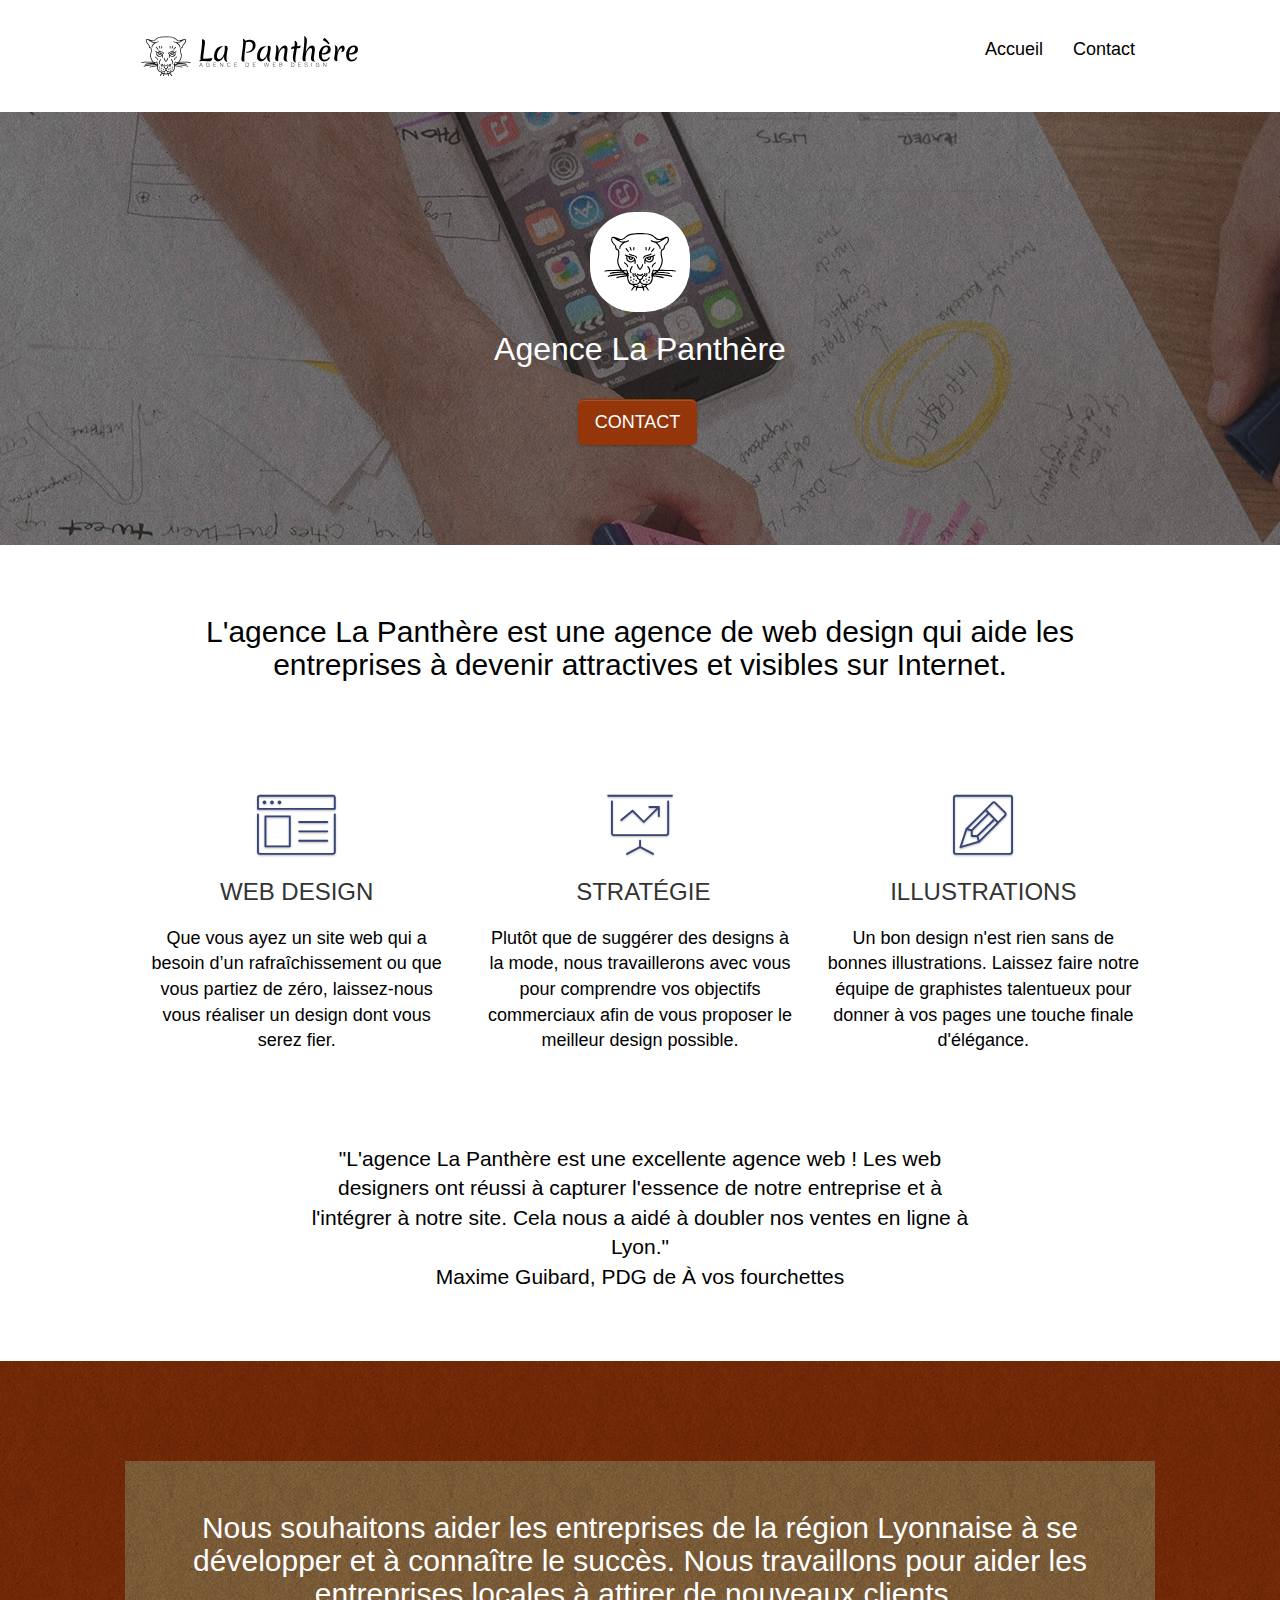
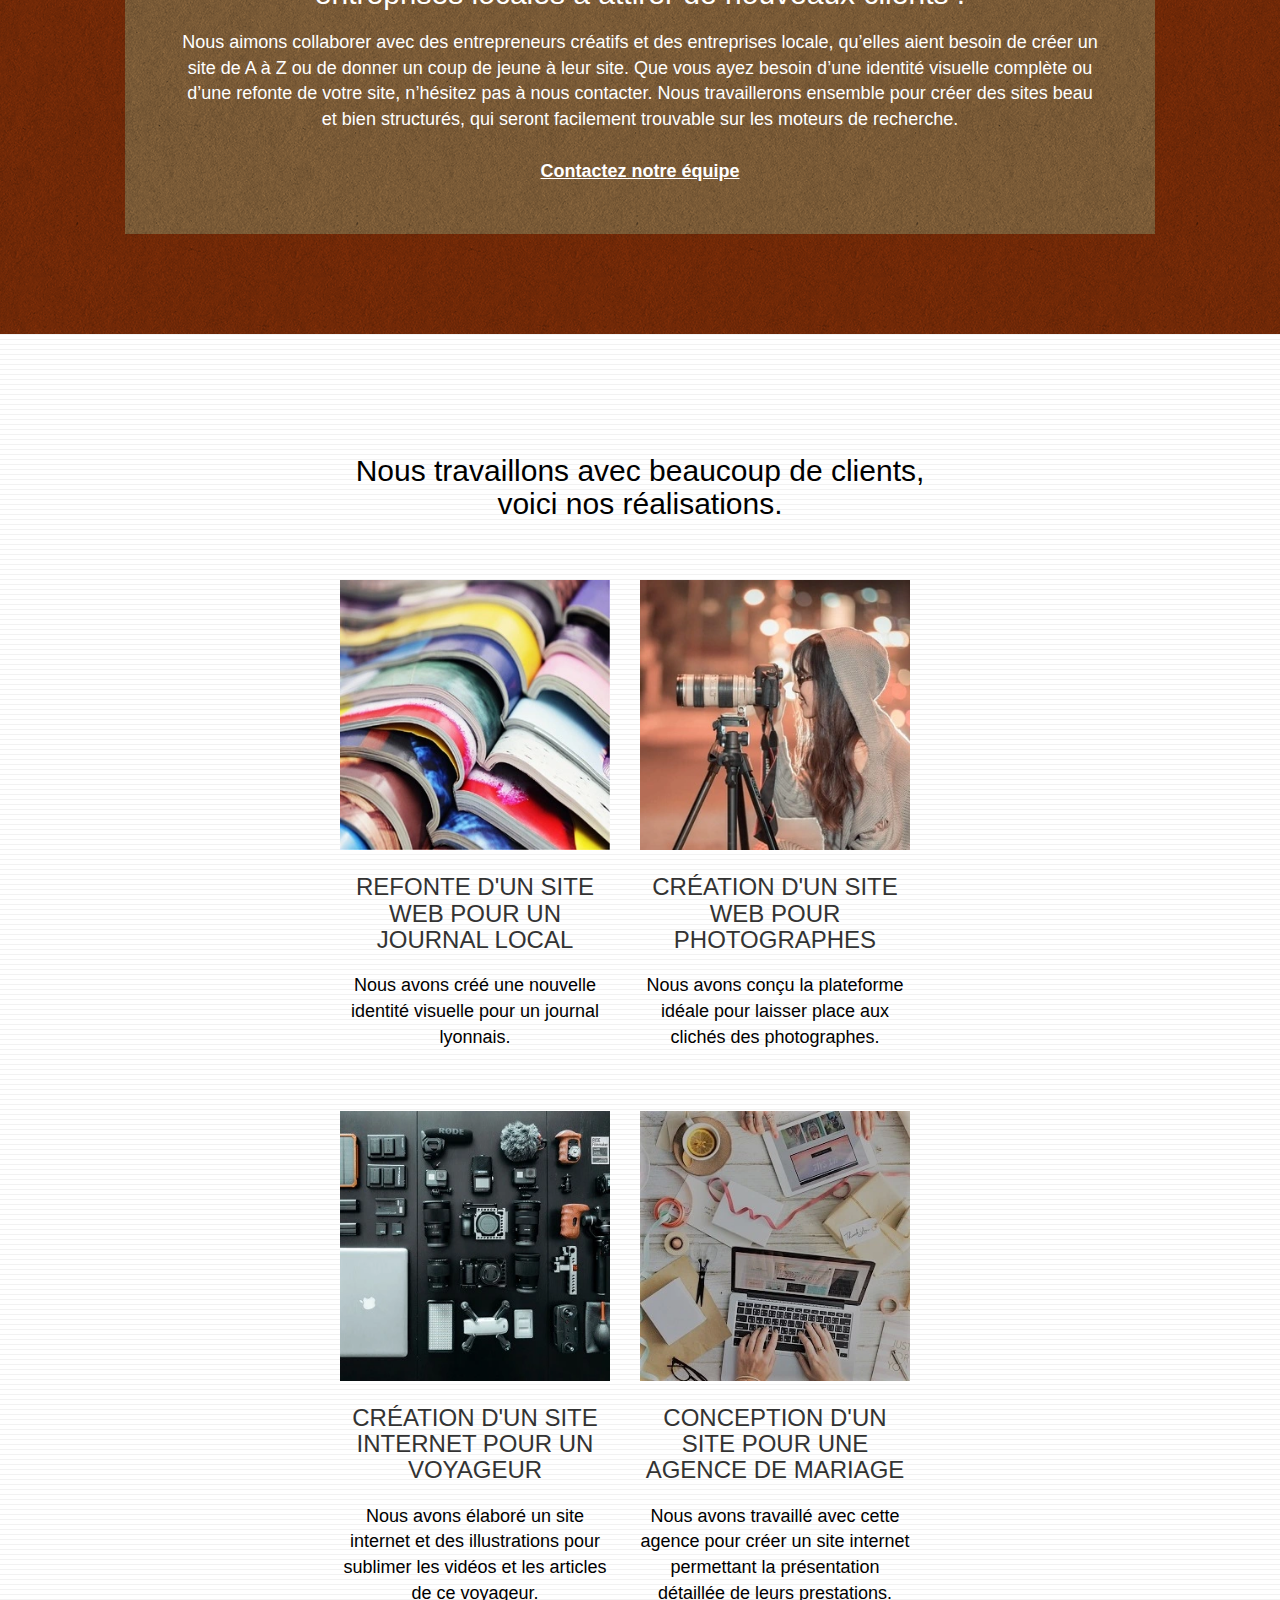
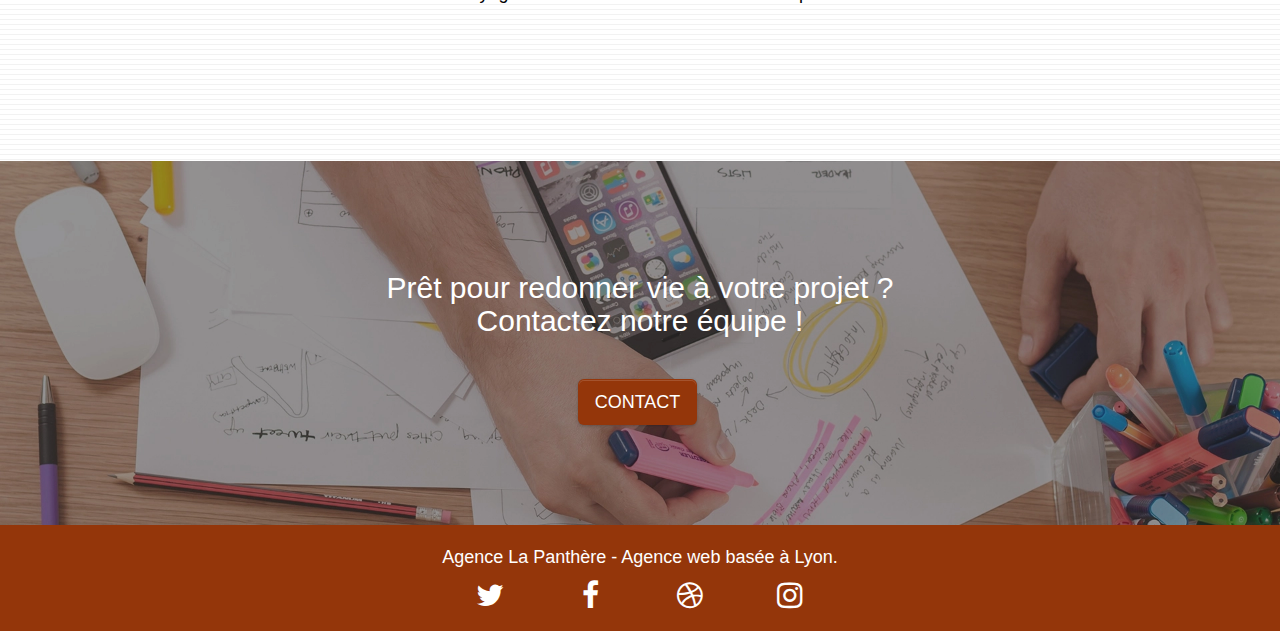
<file: index.html>
<!doctype html>
<html lang="fr">
<head>
    <meta charset="utf-8">
    <meta name="description" content="Agence de Web Design basée à Lyon">
    <meta name="viewport" content="width=device-width, initial-scale=1.0, viewport-fit=cover">
    <link rel="shortcut icon" type="image/png" href="favicon.jpg">
	<link rel="stylesheet" type="text/css" href="style.css">
	<link rel="stylesheet" type="text/css" href="./css/font-awesome.css">
	<link rel="stylesheet" type="text/css" href="./css/et-line.css">
	<link rel="stylesheet" type="text/css" href="./css/bootstrap.css">

	<script src="./js/jquery-2.1.0-min.js" defer></script>
	<script src="./js/bootstrap-min.js" defer></script>
	<script src="./js/blocs-min.js" defer></script>
	<script src="./js/jquery.touchSwipe-min.js" defer></script>
	<script src="./js/gmaps-min.js" defer></script>

    <title>La Panthère - Agence de Web Design</title>


<!-- Analytics -->

<!-- Analytics END -->

</head>
<body>
<!-- Principal conteneur -->
<main class="page-container">

<!-- bloc-0 -->
<header class="bloc bgc-white l-bloc " id="bloc-0">
	<div class="container bloc-sm">

		<nav class="navbar row">
			<div class="navbar-header">
				<a class="navbar-brand" href="#"><img src="img/agence-la-panthere-monochrome.svg" alt="logo La Panthère" height="40" ></a>
				<button id="nav-toggle" type="button" class="ui-navbar-toggle navbar-toggle" data-toggle="collapse" data-target=".navbar-1">
					<span class="sr-only">Toggle navigation</span><span class="icon-bar"></span><span class="icon-bar"></span><span class="icon-bar"></span>
				</button>
			</div>
			<div class="collapse navbar-collapse navbar-1 special-dropdown-nav">
				<ul class="site-navigation nav navbar-nav">
					<li>
						<a href="index.html">Accueil</a>
					</li>
					<li>
						<a href="page2.html">Contact</a>
					</li>
				</ul>
			</div>
		</nav>
	</div>
</header>
<!-- bloc-0 END -->

<!-- bloc-1-presentation -->
<section class="bloc bgc-dark-slate-blue bg-banniere d-bloc bg-t-edge bloc-bg-texture texture-paper b-parallax" id="bloc-1-hero">
	<div class="container bloc-lg">
		<div class="row">
			<div class="col-sm-12">
				<img src="img/logo.svg" class="logobg center-block image-resize-mode" width="100" alt="Logo de l'agence La Panthère">
				<h1 class="text-center hero-bloc-text tc-white ">
					Agence La Panthère
				</h1>
				<div class="text-center">
					<a href="page2.html" class="btn btn-lg btn-clean btn-rd cta-hero btn-atomic-tangerine" id="cta-hero">Contact</a>
				</div>
			</div>
		</div>
	</div>
</section>
<!-- bloc-1-presentation END -->

<!-- bloc-2-services -->
<section class="bloc bgc-white l-bloc" id="bloc-2-services">
	<div class="container bloc-md">
		<div class="row">
			<div class="col-sm-12 text-center">
				<h2 class="text-center">L'agence La Panthère est une agence de web design qui aide les entreprises à devenir attractives et visibles sur Internet.</h2>
			</div>
		</div>
		<div class="row voffset-lg">
			<div class="col-sm-4">
				<div class="text-center">
					<span class="et-icon-browser sm-shadow icon-dark-slate-blue icons icon-lg"></span>
				</div>
				<h3 class="mg-md text-center">
					Web design
				</h3>
				<p class="text-center ">
					Que vous ayez un site web qui a besoin d&rsquo;un rafraîchissement ou que vous partiez de zéro, laissez-nous vous réaliser un design dont vous serez fier.
				</p>
			</div>
			<div class="col-sm-4">
				<div class="text-center">
					<span class="et-icon-presentation sm-shadow icon-dark-slate-blue icons icon-lg"></span>
				</div>
				<h3 class="mg-md text-center">
					&nbsp;Stratégie
				</h3>
				<p class="text-center ">
					Plutôt que de suggérer des designs à la mode, nous travaillerons avec vous pour comprendre vos objectifs commerciaux afin de vous proposer le meilleur design possible.<br>
				</p>
			</div>
			<div class="col-sm-4">
				<div class="text-center">
					<span class="et-icon-edit sm-shadow icon-dark-slate-blue icons icon-lg"></span>
				</div>
				<h3 class="mg-md text-center">
					Illustrations
				</h3>
				<p class="text-center ">
					Un bon design n'est rien sans de bonnes illustrations. Laissez faire notre équipe de graphistes talentueux pour donner à vos pages une touche finale d'élégance.
				</p>
			</div>
		</div>
		<div class="row voffset-lg voffset">
			<div class="col-xs-12 col-md-8 col-md-offset-2 text-center">
				<p class="lead font-italic">"L'agence La Panthère est une excellente agence web ! Les web designers ont réussi à capturer l'essence de notre entreprise et à l'intégrer
					à notre site. Cela nous a aidé à doubler nos ventes en ligne à Lyon."
					<br>
					Maxime Guibard, PDG de À vos fourchettes
				</p>
			</div>
		</div>
	</div>
</section>
<!-- bloc-2-services END -->

<!-- bloc-3-what-i-do -->
<section class="bloc tc-white bgc-atomic-tangerine bg-presentation d-bloc bloc-bg-texture texture-paper b-parallax" id="bloc-3-what-i-do">
	<div class="container bloc-lg">
		<div class="row black-background">
			<div class="col-sm-12">
				<h2 class="mg-md text-center tc-white">
					Nous souhaitons aider les entreprises de la région Lyonnaise à se développer et à connaître le succès. Nous travaillons pour aider les entreprises locales à attirer de nouveaux clients .<br>
				</h2>
				<p class="text-center white">
					Nous aimons collaborer avec des entrepreneurs créatifs et des entreprises locale, qu’elles aient besoin de créer un site de A à Z ou de donner un coup de jeune à leur site. Que vous ayez besoin d’une identité visuelle complète ou d’une refonte de votre site, n’hésitez pas à nous contacter. Nous travaillerons ensemble pour créer des sites beau et bien structurés, qui seront facilement trouvable sur les moteurs de recherche. <br><br><a class="ltc-white bold-link" href="page2.html">Contactez notre équipe</a><br>
				</p>
			</div>
		</div>
	</div>
</section>
<!-- bloc-3-what-i-do END -->

<!-- bloc-4-portfolio -->
<section class="bloc bgc-white bg-lines-h2-bg bg-repeat l-bloc" id="bloc-4-portfolio">
	<div class="container tight-width-whitespace bloc-lg">
		<div class="row">
			<div class="col-sm-12 text-center">
				<h2>Nous travaillons avec beaucoup de clients,<br>
					voici nos réalisations.</h2>
			</div>
		</div>
		<div class="row tight-width-whitespace portfolio-row">
			<div class="col-sm-6">
				<a href="#" data-lightbox="img/1.webp" data-gallery-id="gallery-1" data-caption="Refonte d'un site web pour un journal local" data-frame="snapshot-lb"><img src="img/1.webp" alt="Journaux empilés" class="img-responsive portfolio-thumb" ></a>
				<h3 class="mg-md text-center">
					Refonte d'un site web pour un journal local
				</h3>
				<p class="text-center">
					Nous avons créé une nouvelle identité visuelle pour un journal lyonnais.
				</p>
			</div>
			<div class="col-sm-6">
				<a href="#" data-lightbox="img/2.webp" data-gallery-id="gallery-1" data-caption="Création d'un site web pour photographes" data-frame="snapshot-lb"><img src="img/2.webp" class="img-responsive portfolio-thumb" alt="Photographe" ></a>
				<h3 class="mg-md text-center">
					Création d'un site web pour photographes
				</h3>
				<p class="text-center">
					Nous avons conçu la plateforme idéale pour laisser place aux clichés des photographes.
				</p>
			</div>
		</div>
		<div class="row tight-width-whitespace portfolio-row">
			<div class="col-sm-6">
				<a href="#" data-lightbox="img/3.webp" data-gallery-id="gallery-1" data-caption="Création d'un site internet pour un voyageur" data-frame="snapshot-lb"><img src="./img/3.webp" class="img-responsive portfolio-thumb" alt="Produits High tech"></a>
				<h3 class="mg-md text-center">
					Création d'un site internet pour un voyageur
				</h3>
				<p class="text-center">
					Nous avons élaboré un site internet et des illustrations pour sublimer les vidéos et les articles de ce voyageur.
				</p>
			</div>
			<div class="col-sm-6">
				<a href="#" data-lightbox="img/4.webp" data-gallery-id="gallery-1" data-caption="Conception d'un site pour une agence de mariage" data-frame="snapshot-lb"><img src="./img/4.webp" class="img-responsive portfolio-thumb" alt="Bureau travail" ></a>
				<h3 class="mg-md text-center">
					Conception d'un site pour une agence de mariage
				</h3>
				<p class="text-center">
					Nous avons travaillé avec cette agence pour créer un site internet permettant la présentation détaillée de leurs prestations.
				</p>
			</div>
		</div>
	</div>
</section>
<!-- bloc-4-portfolio END -->

<!-- bloc-5-cta -->
<section class="bloc bgc-dark-slate-blue bg-banniere d-bloc bloc-bg-texture" id="bloc-5-cta">
	<div class="container bloc-lg">
		<div class="row">
			<h2 class="mg-md text-center tc-white">
				Prêt pour redonner vie à votre projet ?<br>Contactez notre équipe !
			</h2>
			<div class="col-sm-12 text-center">
				<a href="page2.html" class="btn btn-atomic-tangerine btn-clean btn-rd btn-lg cta-hero">Contact</a>
			</div>
		</div>
	</div>
</section>
<!-- bloc-5-cta END -->

<!-- Footer - bloc-8 -->
<footer class="bloc bgc-atomic-tangerine d-bloc" id="bloc-8">
	<div class="container bloc-sm">
		<div class="row">
			<div class="col-sm-12">
				<p class="text-center white">
					Agence La Panthère - Agence web basée à Lyon.<br>
				</p>
				<div class="social">
					<div class="col-sm-3">
						<div class="text-center">
							<a aria-label="twitter icon" class="social" href="https://twitter.com"><span class="fa fa-twitter icon-md"></span></a>
						</div>
					</div>
					<div class="col-sm-3">
						<div class="text-center">
							<a aria-label="facebook icon" class="social" href="https://facebook.com"><span class="fa fa-facebook icon-md"></span></a>
						</div>
					</div>
					<div class="col-sm-3">
						<div class="text-center">
							<a  aria-label="dribbble icon"  class="social" href="https://dribbble.com"><span class="fa fa-dribbble icon-md"></span></a>
						</div>
					</div>
					<div class="col-sm-3">
						<div class="text-center">
							<a aria-label="instagram icon" class="social" href="https://instagram.com"><span class="fa fa-instagram icon-md"></span></a>
						</div>
					</div>
				</div>
			</div>
		</div>
	</div>
</footer>
<!-- Footer - bloc-8 END -->

</main>
<!-- Principal conteneur END -->


</body>
</html>
</file>
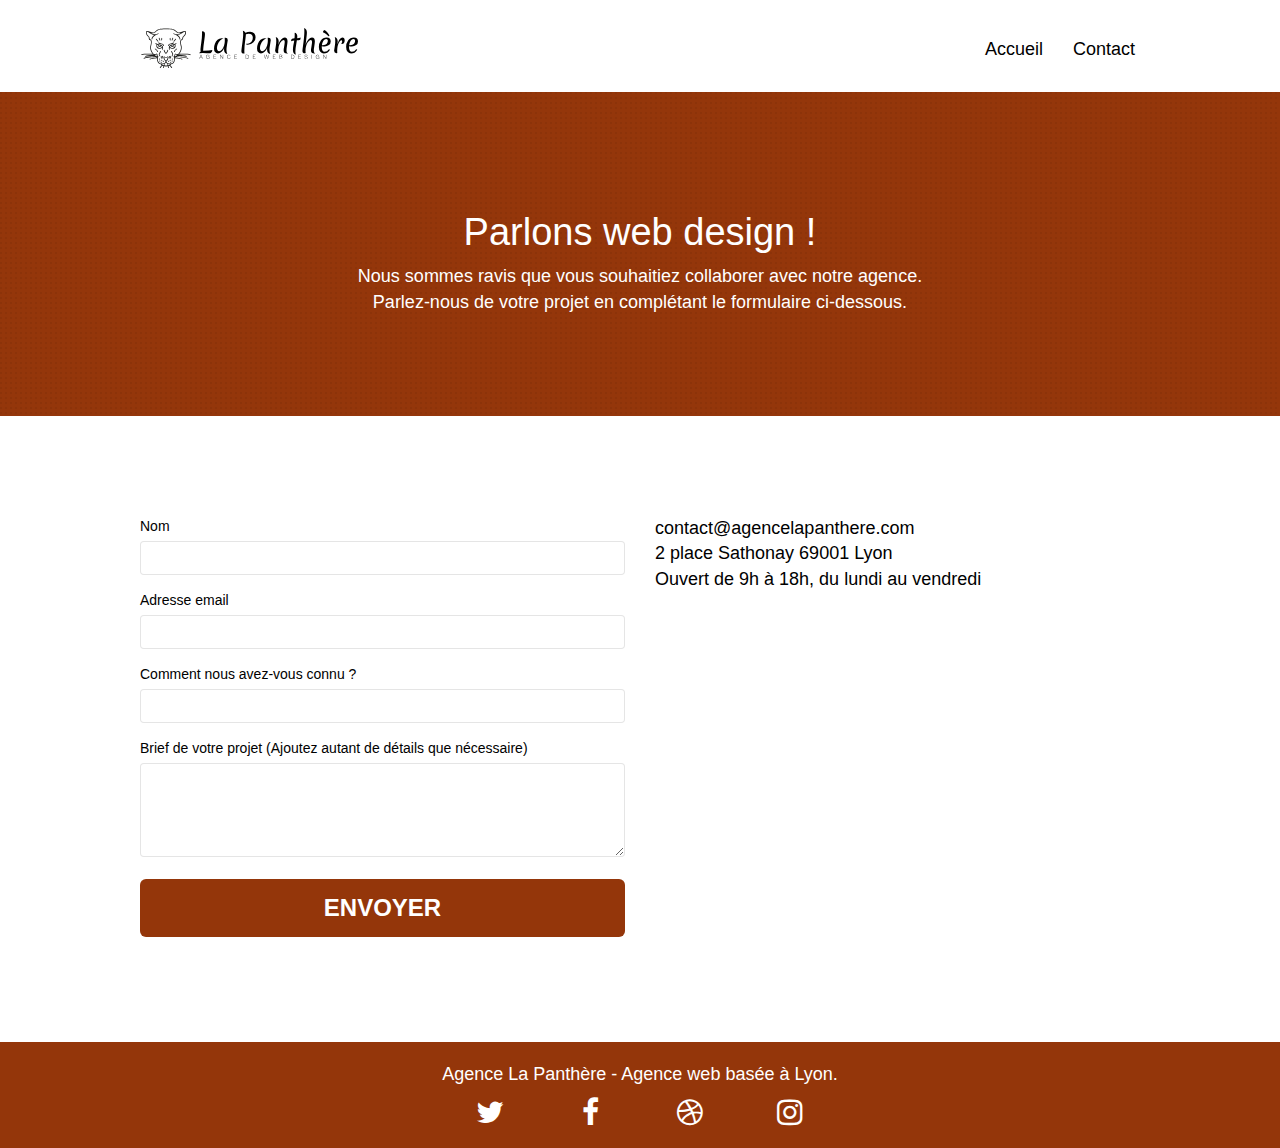
<file: page2.html>
<!doctype html>
<html lang="fr">
<head>
	<meta charset="utf-8">
	<meta name="description" content="Agence de Web Design basée à Lyon">
	<meta name="viewport" content="width=device-width, initial-scale=1.0, viewport-fit=cover">
	<link rel="shortcut icon" type="image/png" href="favicon.jpg">

	<link rel="stylesheet" type="text/css" href="./css/bootstrap-min.css">
	<link rel="stylesheet" type="text/css" href="style-min.css">
	<link rel="stylesheet" type="text/css" href="./css/font-awesome-min.css">
	<link rel="stylesheet" type="text/css" href="./css/et-line-min.css">

	<script src="./js/jquery-2.1.0-min.js" defer></script>
	<script src="./js/bootstrap-min.js" defer></script>
	<script src="./js/blocs-min.js" defer></script>
	<script src="./js/jquery.touchSwipe-min.js" defer></script>
	<script src="./js/gmaps-min.js" defer></script>

	<title>Contact - La Panthère</title>


	<!-- Analytics -->

	<!-- Analytics END -->

</head>
<body>
<!-- Principal conteneur -->
<main class="page-container">
    
<!-- bloc-0 -->
	<header class="bloc bgc-white l-bloc " id="bloc-0">
		<div class="container bloc-sm">

			<nav class="navbar row">
				<div class="navbar-header">
					<a class="navbar-brand" href="index.html"><img src="img/agence-la-panthere-monochrome.svg" alt="logo La Panthère" height="40"></a>
					<button id="nav-toggle" type="button" class="ui-navbar-toggle navbar-toggle" data-toggle="collapse" data-target=".navbar-1">
						<span class="sr-only">Toggle navigation</span><span class="icon-bar"></span><span class="icon-bar"></span><span class="icon-bar"></span>
					</button>
				</div>
				<div class="collapse navbar-collapse navbar-1 special-dropdown-nav">
					<ul class="site-navigation nav navbar-nav">
						<li>
							<a href="index.html">Accueil</a>
						</li>
						<li>
							<a href="page2.html">Contact</a>
						</li>
					</ul>
				</div>
			</nav>
		</div>
	</header>
<!-- bloc-0 END -->

<!-- bloc-6 -->
<section class="bloc bg-dots-bg bg-repeat bgc-atomic-tangerine d-bloc bloc-bg-texture" id="bloc-6">
	<div class="container bloc-lg">
		<div class="row">
			<div class="col-sm-12">
				<h1 class="text-center hero-bloc-text tc-white">
					Parlons web design !
				</h1>
				<p class="text-center mg-lg tc-white tight-width-whitespace">
					Nous sommes ravis que vous souhaitiez collaborer avec notre agence.<br>
					Parlez-nous de votre projet en complétant le formulaire ci-dessous.
				</p>
			</div>
		</div>
	</div>
</section>
<!-- bloc-6 END -->

<!-- bloc-7 -->
<aside class="bloc bgc-white l-bloc" id="bloc-7">
	<div class="container bloc-lg">
		<div class="row">
			<div class="col-sm-6">
				<form id="form_1" novalidate>
					<div class="form-group">
						<label for="name">
							Nom
						</label>
						<input id="name" class="form-control" required>
					</div>
					<div class="form-group">
						<label for="email">
							Adresse email
						</label>
						<input id="email" class="form-control" type="email" required>
					</div>
					<div class="form-group">
						<label for="input_504">
							Comment nous avez-vous connu ?
						</label>
						<input class="form-control" type="email" required id="input_504">
					</div>
					<div class="form-group">
						<label for="message">
							Brief de votre projet (Ajoutez autant de détails que nécessaire)<br>
						</label>
						<textarea id="message" class="form-control" rows="4" cols="50" required></textarea>
					</div> 
					<button class="bloc-button btn btn-lg btn-block cta-hero btn-atomic-tangerine" type="submit">
						Envoyer
					</button>
				</form>
			</div>
			<div class="col-sm-6">
				<p>
					contact@agencelapanthere.com<br>2 place Sathonay 69001 Lyon<br>Ouvert de 9h à 18h, du lundi au vendredi<br>
				</p>
			</div>
		</div>
	</div>
</aside>
<!-- bloc-7 END -->

<!-- ScrollToTop Button -->
<a class="bloc-button btn btn-d scrollToTop" onclick="scrollToTarget('1')"><span class="fa fa-chevron-up"></span></a>
<!-- ScrollToTop Button END-->


<!-- Footer - bloc-8 -->
<footer class="bloc bgc-atomic-tangerine d-bloc" id="bloc-8">
	<div class="container bloc-sm">
		<div class="row">
			<div class="col-sm-12">
				<p class="text-center white">
					Agence La Panthère - Agence web basée à Lyon.<br>
				</p>
				<div class="row row-no-gutters social">
					<div class="col-sm-3">
						<div class="text-center">
							<a class="social" href="index.html"><span class="fa fa-twitter icon-md"></span></a>
						</div>
					</div>
					<div class="col-sm-3">
						<div class="text-center">
							<a class="social" href="index.html"><span class="fa fa-facebook icon-md"></span></a>
						</div>
					</div>
					<div class="col-sm-3">
						<div class="text-center">
							<a class="social" href="index.html"><span class="fa fa-dribbble icon-md"></span></a>
						</div>
					</div>
					<div class="col-sm-3">
						<div class="text-center">
							<a class="social" href="index.html"><span class="fa fa-instagram icon-md"></span></a>
						</div>
					</div>
				</div>
			</div>
		</div>
	</div>
</footer>
<!-- Footer - bloc-8 END -->

</main>
<!-- Principal conteneur END -->
    

</body>
</html>
</file>
<file: style.css>
body {
    margin: 0;
    padding: 0;
    background: #FFF;
    overflow-x: hidden;
    -webkit-font-smoothing: antialiased;
    -moz-osx-font-smoothing: grayscale;
}
.logobg{
    background-color: #fff;
    border-radius: 45px;
}
a,
button {
    transition: all .3s ease-in-out;
    outline: none!important;
}

a:hover {
    text-decoration: none;
    cursor: pointer;
}

#page-loading-blocs-notifaction {
    position: fixed;
    top: 0;
    bottom: 0;
    width: 100%;
    z-index: 100000;
    background: #FFFFFF url("img/pageload-spinner.gif") no-repeat center center;
}

.bloc {
    width: 100%;
    clear: both;
    background: 50% 50% no-repeat;
    padding: 0 50px;
    -webkit-background-size: cover;
    -moz-background-size: cover;
    -o-background-size: cover;
    background-size: cover;
    position: relative;
}

.bloc .container {
    padding-left: 0;
    padding-right: 0;
}

.bloc-lg {
    padding: 100px 50px;
}

.bloc-md {
    padding: 50px;
}

.bloc-sm {
    padding: 20px 50px;
}

.bg-center,
.bg-l-edge,
.bg-r-edge,
.bg-t-edge,
.bg-b-edge,
.bg-tl-edge,
.bg-bl-edge,
.bg-tr-edge,
.bg-br-edge,
.bg-repeat {
    -webkit-background-size: auto!important;
    -moz-background-size: auto!important;
    -o-background-size: auto!important;
    background-size: auto!important;
}

.bg-repeat {
    background: repeat;
}

.bg-t-edge {
    background: top no-repeat;
}

.bloc-bg-texture::before {
    content: "";
    background-size: 2px 2px;
    position: absolute;
    top: 0;
    bottom: 0;
    left: 0;
    right: 0;
}

.texture-paper::before {
    background: url("img/texture-paper.png");
    background-size: 280px 280px;
}

.b-parallax {
    background-attachment: fixed;
}

.d-bloc {
    color: rgba(255, 255, 255);
}

.d-bloc button:hover {
    color: rgba(255, 255, 255, .9);
}

.d-bloc .icon-round,
.d-bloc .icon-square,
.d-bloc .icon-rounded,
.d-bloc .icon-semi-rounded-a,
.d-bloc .icon-semi-rounded-b {
    border-color: rgba(255, 255, 255, .9);
}

.d-bloc .divider-h span {
    border-color: rgba(255, 255, 255, .2);
}

.d-bloc .a-btn,
.d-bloc .navbar a,
.d-bloc .navbar-brand,
.d-bloc a .icon-sm,
.d-bloc a .icon-md,
.d-bloc a .icon-lg,
.d-bloc a .icon-xl,
.d-bloc h1 a,
.d-bloc h2 a,
.d-bloc h3 a,
.d-bloc h4 a,
.d-bloc h5 a,
.d-bloc h6 a,
.d-bloc p a {
    color: rgba(255, 255, 255);
}

.d-bloc .a-btn:hover,
.d-bloc .navbar a:hover,
.d-bloc .navbar-brand:hover,
.d-bloc a:hover .icon-sm,
.d-bloc a:hover .icon-md,
.d-bloc a:hover .icon-lg,
.d-bloc a:hover .icon-xl,
.d-bloc h1 a:hover,
.d-bloc h2 a:hover,
.d-bloc h3 a:hover,
.d-bloc h4 a:hover,
.d-bloc h5 a:hover,
.d-bloc h6 a:hover,
.d-bloc p a:hover {
    color: rgba(255, 255, 255, 1);
}

.d-bloc .navbar-toggle .icon-bar {
    background: rgba(255, 255, 255, 1);
}

.d-bloc .btn-wire,
.d-bloc .btn-wire:hover {
    color: rgba(255, 255, 255, 1);
    border-color: rgba(255, 255, 255, 1);
}

.d-bloc .panel {
    color: rgba(0, 0, 0, .5);
}

.d-bloc .panel button:hover {
    color: rgba(0, 0, 0, .7);
}

.d-bloc .panel icon {
    border-color: rgba(0, 0, 0, .7);
}

.d-bloc .panel .divider-h span {
    border-color: rgba(0, 0, 0, .1);
}

.d-bloc .panel .a-btn {
    color: rgba(0, 0, 0, .6);
}

.d-bloc .panel .a-btn:hover {
    color: rgba(0, 0, 0, 1);
}

.d-bloc .panel .btn-wire,
.d-bloc .panel .btn-wire:hover {
    color: rgba(0, 0, 0, .7);
    border-color: rgba(0, 0, 0, .3);
}

.d-bloc .panel,
.l-bloc {
    color: rgba(0, 0, 0, .5);
}

.d-bloc .panel button:hover,
.l-bloc button:hover {
    color: rgba(0, 0, 0, .7);
}

.l-bloc .icon-round,
.l-bloc .icon-square,
.l-bloc .icon-rounded,
.l-bloc .icon-semi-rounded-a,
.l-bloc .icon-semi-rounded-b {
    border-color: rgba(0, 0, 0, .7);
}

.d-bloc .panel .divider-h span,
.l-bloc .divider-h span {
    border-color: rgba(0, 0, 0, .1);
}

.d-bloc .panel .a-btn,
.l-bloc .a-btn,
.l-bloc .navbar a,
.l-bloc .navbar-brand,
.l-bloc a .icon-sm,
.l-bloc a .icon-md,
.l-bloc a .icon-lg,
.l-bloc a .icon-xl,
.l-bloc h1 a,
.l-bloc h2 a,
.l-bloc h3 a,
.l-bloc h4 a,
.l-bloc h5 a,
.l-bloc h6 a,
.l-bloc p a {
    color: rgba(0, 0, 0, .6);
}

.d-bloc .panel .a-btn:hover,
.l-bloc .a-btn:hover,
.l-bloc .navbar a:hover,
.l-bloc .navbar-brand:hover,
.l-bloc a:hover .icon-sm,
.l-bloc a:hover .icon-md,
.l-bloc a:hover .icon-lg,
.l-bloc a:hover .icon-xl,
.l-bloc h1 a:hover,
.l-bloc h2 a:hover,
.l-bloc h3 a:hover,
.l-bloc h4 a:hover,
.l-bloc h5 a:hover,
.l-bloc h6 a:hover,
.l-bloc p a:hover {
    color: rgba(0, 0, 0, 1);
}

.l-bloc .navbar-toggle .icon-bar {
    color: rgba(0, 0, 0, .6);
}

.d-bloc .panel .btn-wire,
.d-bloc .panel .btn-wire:hover,
.l-bloc .btn-wire,
.l-bloc .btn-wire:hover {
    color: rgba(0, 0, 0, .7);
    border-color: rgba(0, 0, 0, .3);
}

.voffset {
    margin-top: 30px;
}

.voffset-lg {
    margin-top: 80px;
}

.row-no-gutters {
    margin-right: 0;
    margin-left: 0;
}

.row.row-no-gutters > [class^="col-"],
.row.row-no-gutters > [class*=" col-"] {
    padding-right: 0;
    padding-left: 0;
}

#bloc-1-hero h1 {
    font-size: 32px;
}

.navbar {
    margin-bottom: 0;
    z-index: 1;
}

.navbar-brand {
    height: auto;
    padding: 3px 15px;
    font-size: 25px;
    font-weight: normal;
    font-weight: 600;
    line-height: 44px;
}

.navbar-brand img {
    max-height: 200px;
    margin: 0 5px 0 0;
    display: inline;
}

.navbar-brand img[src$=svg] {
    min-width: 100px;
}

.nav-center .navbar-brand img {
    margin: 0;
}

.navbar .nav {
    padding-top: 2px;
    margin-right: -16px;
    float: right;
    z-index: 1;
}

.nav > li {
    float: left;
    margin-top: 4px;
    font-size: 18px;
}

.navbar-nav .open .dropdown-menu > li > a {
    text-align: inherit;
}

.nav > li a:hover,
.nav > li a:focus {
    background: transparent;
}

.navbar-toggle {
    margin: 10px 10px 0 0;
    border: 0px;
}

.navbar-toggle:hover {
    background: transparent!important;
}

.navbar-toggle .icon-bar {
    background-color: rgba(0, 0, 0, .5);
    width: 26px;
}

.nav-invert .navbar .nav {
    float: left;
}

.nav-invert .navbar-header,
.nav-invert .navbar-brand {
    float: right;
    position: relative;
    z-index: 2;
}

@media (min-width: 768px) {
    .site-navigation {
        position: absolute;
        top: 50%;
        right: 20px;
        transform: translate(0, -50%);
        -webkit-transform: translateY(-50%);
    }
    .nav > li .dropdown-menu a,
    .nav > li .dropdown-menu a:hover {
        color: #484848;
    }
    .nav-invert .site-navigation {
        left: 0;
        right: 0;
    }
    .nav-center {
        text-align: center;
    }
    .nav-center .navbar-header {
        width: 100%;
    }
    .nav-center .navbar-header,
    .nav-center .navbar-brand,
    .nav-center .nav > li {
        float: none;
        display: inline-block;
    }
    .nav-center .site-navigation {
        position: relative;
        width: 100%;
        right: 0;
        margin-right: 0px;
        margin-top: 20px;
    }
    .nav-center.mini-nav .navbar-toggle {
        float: none;
        margin: 10px auto 0;
    }
}

.nav > li > .dropdown a {
    background: none!important;
    display: block;
    padding: 14px 15px;
}

nav .caret {
    margin: 0 5px;
}

.dropdown-menu .dropdown-menu {
    top: -8px;
    left: 100%;
}

.dropdown-menu .dropmenu-flow-right {
    top: 100%;
    left: 0;
    margin-left: -1px;
    border-top-left-radius: 0;
    border-top-right-radius: 0;
}

.dropdown-menu .dropdown span {
    border: 4px solid black;
    border-top-color: transparent;
    border-right-color: transparent;
    border-bottom-color: transparent;
    margin: 6px -5px 0 0!important;
    float: right;
}

.mg-md {
    margin-top: 10px;
    margin-bottom: 20px;
}

.mg-lg {
    margin-top: 10px;
    margin-bottom: 40px;
}

.btn {
    margin: 0 5px 5px 0;
}

.btn.pull-right {
    margin: 0 0 5px 5px;
}

.btn-d,
.btn-d:hover,
.btn-d:focus {
    color: #FFF;
    background: rgba(0, 0, 0, .3);
}

button {
    outline: none!important;
}

.btn-rd {
    border-radius: 40px;
}

.btn-clean {
    border: 1px solid rgba(0, 0, 0, .08);
    border-bottom-color: rgba(0, 0, 0, .1);
    text-shadow: 0 1px 0 rgba(0, 0, 1, .1);
    box-shadow: 0 1px 3px rgba(0, 0, 1, .25), inset 0 1px 0 0 rgba(255, 255, 255, .15);
}

.icon-md {
    font-size: 30px!important;
}

.icon-lg {
    font-size: 60px!important;
}

.sm-shadow {
    text-shadow: 0 1px 2px rgba(0, 0, 0, .3);
}

.panel-sq,
.panel-sq .panel-heading,
.panel-sq .panel-footer {
    border-radius: 0;
}

.panel-rd {
    border-radius: 30px;
}

.panel-rd .panel-heading {
    border-radius: 29px 29px 0 0;
}

.panel-rd .panel-footer {
    border-radius: 0 0 29px 29px;
}

.form-control {
    border-color: rgba(0, 0, 0, .1);
    box-shadow: none;
}

.scrollToTop {
    width: 40px;
    height: 40px;
    position: fixed;
    bottom: 20px;
    right: 20px;
    opacity: 0;
    z-index: 500;
    transition: all .3s ease-in-out;
}

.scrollToTop span {
    margin-top: 6px;
}

.showScrollTop {
    font-size: 14px;
    opacity: 1;
}

a[data-lightbox] {
    position: relative;
    display: block;
    text-align: center;
}

a[data-lightbox]:hover::before {
    content: "+";
    font-family: "HelveticaNeue-Light", "Helvetica Neue Light", "Helvetica Neue", Helvetica, Arial;
    font-size: 32px;
    width: 50px;
    height: 50px;
    margin-left: -25px;
    border-radius: 50%;
    background: rgba(0, 0, 0, .6);
    color: #FFF;
    font-weight: 100;
    z-index: 1;
    position: absolute;
    top: 50%;
    transform: translateY(-50%);
    -webkit-transform: translateY(-50%);
}

a[data-lightbox]:hover img {
    opacity: 0.6;
    -webkit-animation-fill-mode: none;
    animation-fill-mode: none;
}

#lightbox-modal {
    display: flex;
    align-items: center;
}

#lightbox-modal .modal-dialog {
    width: 90%;
    max-width: 900px;
    margin: 0 auto 0;
}

#lightbox-modal .modal-dialog img {
    max-height: 90vh;
    margin: 0 auto;
}

.lightbox-caption {
    padding: 20px;
    color: #FFF;
    background: rgba(0, 0, 0, .5);
    position: absolute;
    left: 15px;
    right: 15px;
    bottom: 5px;
}

.close-lightbox {
    color: #FFF;
    font-size: 30px;
    position: absolute;
    top: 20px;
    right: 20px;
    z-index: 20;
    background: rgba(0, 0, 0, .5);
    border: none;
    line-height: 30px;
    padding: 0 9px 5px;
    opacity: 0.3;
}

.close-lightbox:hover,
.next-lightbox:hover,
.prev-lightbox:hover {
    opacity: 1.0;
    color: #FFF;
}

.next-lightbox,
.prev-lightbox {
    font-size: 20px;
    color: rgba(255, 255, 255, .9);
    background: rgba(0, 0, 0, .5);
    transition: all .2s ease-in-out;
    position: absolute;
    top: 45%;
    z-index: 1;
    opacity: 0.4;
}

.next-lightbox {
    padding: 6px 8px 1px 13px;
    right: 25px;
}

.prev-lightbox {
    padding: 6px 13px 1px 10px;
    left: 25px;
}

.snapshot-lb .modal-body {
    padding-bottom: 45px;
}

.snapshot-lb .lightbox-caption {
    padding: 0;
    color: rgba(0, 0, 0, .5);
    background: none;
}
.row .col-sm-4 a{
    color:white!important;
}
h1,
h2,
h3,
h4,
h5,
h6,
p,
label,
.btn,
a {
    font-family: "helvetica";
    font-weight: 400;
    color: black!important;
}

.container {
    max-width: 1000px;
}

.hero-bloc-text {
    font-size: 38px;
}

.hero-bloc-text-sub {
    font-size: 36px;
}

.statement-bloc-text {
    line-height: 26px;
    font-style: italic;
    font-size: 20px;
    text-align: center;
    font-weight: lighter;
    max-width: 520px;
    margin: auto auto auto auto;
}

p {
    font-size: 18px;
}

.tight-width-whitespace {
    max-width: 600px;
    margin: auto auto auto auto;
}

.h1 {
    font-size: 20px;
    font-family: "Open Sans";
}

.cta-hero {
    margin-top: 22px;
    color: #FFFFFF!important;
    text-transform: uppercase;
    padding: 12px 28px 12px 28px;
    font-size: 24px;
    font-weight: 700;
}

.social {
    max-width: 400px;
    margin: auto auto auto auto;
}

h2 {
    font-size: 22px;
    line-height: 1.4em;
}

h3 {
    font-size: 20px;
    text-transform: uppercase;
    font-weight: 700;
    color: #333333!important;
}

.med-width-whitespace {
    max-width: 800px;
    margin: auto auto auto auto;
    box-shadow: 0px 0px 0px #000000;
}

h1 {
    color: #333333!important;
}

h4 {
    color: #333333!important;
}

.icons {
    margin-bottom: 14px;
    margin-top: 24px;
}

.white {
    color: #FFFFFF!important;
}

.portfolio-thumb {
    margin-bottom: 24px;
}

.portfolio-row {
    margin-bottom: 44px;
    margin-top: 50px;
}

.avatar {
    box-shadow: 0px 4px 9px rgba(0, 0, 0, 0.3);
}

.black-background {
    background-color: rgba(165, 147, 99, 0.7);
    padding: 40px 40px 40px 40px;
}

.bold-link {
    font-weight: 900;
    text-decoration: underline!important;
}

.bgc-white {
    background-color: #FFFFFF;
}

.bgc-dark-slate-blue {
    background-color: #364577;
}

.bgc-atomic-tangerine {
    background-color: #94360A;
}

.tc-white {
    color: #FFFFFF!important;
}

.btn-atomic-tangerine {
    background: #94360A;
    color: #FFFFFF!important;
}

.btn-atomic-tangerine:hover {
    background: #94360A!important;
    color: #FFFFFF!important;
}

.ltc-white {
    color: #FFFFFF!important;
}

.ltc-white:hover {
    color: #cccccc!important;
}

.ltc-atomic-tangerine {
    color: #94360A!important;
}

.ltc-atomic-tangerine:hover {
    color: #94360A!important;
}

.icon-dark-slate-blue {
    color: #364577!important;
    border-color: #364577!important;
}

.bg-dots-bg {
    background-image: url("img/dots-bg.png");
}

.bg-lines-h2-bg {
    background-image: url("img/lines-h2-bg.png");
}

.bg-banniere {
    background-image: url("img/agence-la-panthere.webp");
}

.bg-presentation {
    background-image: url("img/image-de-presentation.webp");
}

@media (max-width: 1024px) {
    .bloc {
        padding-left: 20px;
        padding-right: 20px;
    }
    .bloc.full-width-bloc,
    .bloc-tile-2.full-width-bloc .container,
    .bloc-tile-3.full-width-bloc .container,
    .bloc-tile-4.full-width-bloc .container {
        padding-left: 0;
        padding-right: 0;
    }
}

@media (max-width: 992px) and (min-width: 768px) {
    .navbar .nav {
        max-width: 80%
    }
    .nav-center.navbar .nav {
        max-width: 100%
    }
}

@media only screen and (min-width: 768px) and (max-width: 1024px) and (orientation: landscape) {
    .b-parallax {
        background-attachment: scroll;
    }
}

@media only screen and (min-width: 1024px) and (max-width: 1366px) and (-webkit-min-device-pixel-ratio: 1.5) {
    .b-parallax {
        background-attachment: scroll;
    }
}

@media (max-width: 991px) {
    .container {
        width: 100%;
    }
    .b-parallax {
        background-attachment: scroll;
    }
    .page-container,
    #hero-bloc {
        overflow-x: hidden;
        position: relative;
    }
    .bloc-group,
    .bloc-group .bloc {
        display: block;
        width: 100%;
    }
    .bloc-fill-screen .fill-bloc-top-edge,
    .bloc-fill-screen .fill-bloc-bottom-edge {
        padding: 0 20px;
    }
}

@media (max-width: 767px) {
    .page-container {
        overflow-x: hidden;
        position: relative;
    }
    h1,
    h2,
    h3,
    h4,
    h5,
    h6,
    p,
    #disqus_thread {
        padding-left: 10px!important;
        padding-right: 10px!important;
    }
    .b-parallax {
        background-attachment: scroll;
    }
    .navbar .nav {
        padding-top: 0;
        border-top: 1px solid rgba(0, 0, 0, .2);
        float: none!important;
    }
    .navbar.row {
        margin-left: 0;
        margin-right: 0;
    }
    .site-navigation {
        position: inherit;
        transform: none;
        -webkit-transform: none;
        -ms-transform: none;
    }
    .nav > li {
        margin-top: 0;
        border-bottom: 1px solid rgba(0, 0, 0, .1);
        background: rgba(0, 0, 0, .05);
        text-align: left;
        padding-left: 15px;
        width: 100%;
    }
    .nav > li:hover {
        background: rgba(0, 0, 0, .08);
    }
    .dropdown .dropdown a .caret {
        float: none;
        margin: 5px 0 0 10px!important;
        border: 4px solid black;
        border-bottom-color: transparent;
        border-right-color: transparent;
        border-left-color: transparent;
    }
    #hero-bloc .navbar .nav {
        background: rgba(0, 0, 0, .8);
    }
    #hero-bloc .navbar .nav a {
        color: rgba(255, 255, 255, .6);
    }
    .hero {
        padding: 50px 0;
    }
    .hero-nav {
        left: -1px;
        right: -1px;
    }
    .navbar-collapse {
        padding: 0;
        overflow-x: hidden;
        -webkit-box-shadow: none;
        box-shadow: none;
    }
    .navbar-brand img {
        max-height: 40px;
        width: auto;
    }
    .nav-invert .navbar-header {
        float: none;
        width: 100%;
    }
    .nav-invert .navbar-toggle {
        float: left;
        margin-left: 10px;
    }
    .bloc {
        padding-left: 0;
        padding-right: 0;
    }
    .bloc-xxl,
    .bloc-xl,
    .bloc-lg {
        padding: 40px 0;
    }
    .bloc-sm,
    .bloc-md {
        padding-left: 0;
        padding-right: 0;
    }
    .bloc-tile-2 .container,
    .bloc-tile-3 .container,
    .bloc-tile-4 .container,
    .bloc-fill-screen .fill-bloc-top-edge,
    .bloc-fill-screen .fill-bloc-bottom-edge {
        padding-left: 0;
        padding-right: 0;
    }
    .a-block {
        padding: 0 10px;
    }
    .voffset {
        margin-top: 5px;
    }
    .voffset-md {
        margin-top: 20px;
    }
    .voffset-lg {
        margin-top: 30px;
    }
    form {
        padding: 5px;
    }
    .close-lightbox {
        display: inline-block;
    }
    .blocsapp-device-iphone5 {
        background-size: 216px 425px;
        padding-top: 60px;
        width: 216px;
        height: 425px;
    }
    .blocsapp-device-iphone5 img {
        width: 180px;
        height: 320px;
    }
}

@media (max-width: 400px) {
    .bloc {
        padding-left: 0;
        padding-right: 0;
    }
}

@media (max-width: 767px) {
    .bloc-mob-center-text {
        text-align: center;
    }
}
</file>
<file: css/et-line.css>
@font-face {
    font-family: et-line;
    src: url(../fonts/et-line.eot);
    src: url(../fonts/et-line.eot?#iefix) format('embedded-opentype'), url(../fonts/et-line.woff) format('woff'), url(../fonts/et-line.ttf) format('truetype'), url(../fonts/et-line.svg#et-line) format('svg');
    font-weight: 400;
    font-style: normal
}

.et-icon-adjustments,
.et-icon-alarmclock,
.et-icon-anchor,
.et-icon-aperture,
.et-icon-attachment,
.et-icon-bargraph,
.et-icon-basket,
.et-icon-beaker,
.et-icon-bike,
.et-icon-book-open,
.et-icon-briefcase,
.et-icon-browser,
.et-icon-calendar,
.et-icon-camera,
.et-icon-caution,
.et-icon-chat,
.et-icon-circle-compass,
.et-icon-clipboard,
.et-icon-clock,
.et-icon-cloud,
.et-icon-compass,
.et-icon-desktop,
.et-icon-dial,
.et-icon-document,
.et-icon-documents,
.et-icon-download,
.et-icon-dribbble,
.et-icon-edit,
.et-icon-envelope,
.et-icon-expand,
.et-icon-facebook,
.et-icon-flag,
.et-icon-focus,
.et-icon-gears,
.et-icon-genius,
.et-icon-gift,
.et-icon-global,
.et-icon-globe,
.et-icon-googleplus,
.et-icon-grid,
.et-icon-happy,
.et-icon-hazardous,
.et-icon-heart,
.et-icon-hotairballoon,
.et-icon-hourglass,
.et-icon-key,
.et-icon-laptop,
.et-icon-layers,
.et-icon-lifesaver,
.et-icon-lightbulb,
.et-icon-linegraph,
.et-icon-linkedin,
.et-icon-lock,
.et-icon-magnifying-glass,
.et-icon-map,
.et-icon-map-pin,
.et-icon-megaphone,
.et-icon-mic,
.et-icon-mobile,
.et-icon-newspaper,
.et-icon-notebook,
.et-icon-paintbrush,
.et-icon-paperclip,
.et-icon-pencil,
.et-icon-phone,
.et-icon-picture,
.et-icon-pictures,
.et-icon-piechart,
.et-icon-presentation,
.et-icon-pricetags,
.et-icon-printer,
.et-icon-profile-female,
.et-icon-profile-male,
.et-icon-puzzle,
.et-icon-quote,
.et-icon-recycle,
.et-icon-refresh,
.et-icon-ribbon,
.et-icon-rss,
.et-icon-sad,
.et-icon-scissors,
.et-icon-scope,
.et-icon-search,
.et-icon-shield,
.et-icon-speedometer,
.et-icon-strategy,
.et-icon-streetsign,
.et-icon-tablet,
.et-icon-target,
.et-icon-telescope,
.et-icon-toolbox,
.et-icon-tools,
.et-icon-tools-2,
.et-icon-trophy,
.et-icon-tumblr,
.et-icon-twitter,
.et-icon-upload,
.et-icon-video,
.et-icon-wallet,
.et-icon-wine {
    font-family: et-line;
    speak: none;
    font-style: normal;
    font-weight: 400;
    font-variant: normal;
    text-transform: none;
    line-height: 1;
    -webkit-font-smoothing: antialiased;
    -moz-osx-font-smoothing: grayscale;
    display: inline-block
}

.et-icon-mobile:before {
    content: "\e000"
}

.et-icon-laptop:before {
    content: "\e001"
}

.et-icon-desktop:before {
    content: "\e002"
}

.et-icon-tablet:before {
    content: "\e003"
}

.et-icon-phone:before {
    content: "\e004"
}

.et-icon-document:before {
    content: "\e005"
}

.et-icon-documents:before {
    content: "\e006"
}

.et-icon-search:before {
    content: "\e007"
}

.et-icon-clipboard:before {
    content: "\e008"
}

.et-icon-newspaper:before {
    content: "\e009"
}

.et-icon-notebook:before {
    content: "\e00a"
}

.et-icon-book-open:before {
    content: "\e00b"
}

.et-icon-browser:before {
    content: "\e00c"
}

.et-icon-calendar:before {
    content: "\e00d"
}

.et-icon-presentation:before {
    content: "\e00e"
}

.et-icon-picture:before {
    content: "\e00f"
}

.et-icon-pictures:before {
    content: "\e010"
}

.et-icon-video:before {
    content: "\e011"
}

.et-icon-camera:before {
    content: "\e012"
}

.et-icon-printer:before {
    content: "\e013"
}

.et-icon-toolbox:before {
    content: "\e014"
}

.et-icon-briefcase:before {
    content: "\e015"
}

.et-icon-wallet:before {
    content: "\e016"
}

.et-icon-gift:before {
    content: "\e017"
}

.et-icon-bargraph:before {
    content: "\e018"
}

.et-icon-grid:before {
    content: "\e019"
}

.et-icon-expand:before {
    content: "\e01a"
}

.et-icon-focus:before {
    content: "\e01b"
}

.et-icon-edit:before {
    content: "\e01c"
}

.et-icon-adjustments:before {
    content: "\e01d"
}

.et-icon-ribbon:before {
    content: "\e01e"
}

.et-icon-hourglass:before {
    content: "\e01f"
}

.et-icon-lock:before {
    content: "\e020"
}

.et-icon-megaphone:before {
    content: "\e021"
}

.et-icon-shield:before {
    content: "\e022"
}

.et-icon-trophy:before {
    content: "\e023"
}

.et-icon-flag:before {
    content: "\e024"
}

.et-icon-map:before {
    content: "\e025"
}

.et-icon-puzzle:before {
    content: "\e026"
}

.et-icon-basket:before {
    content: "\e027"
}

.et-icon-envelope:before {
    content: "\e028"
}

.et-icon-streetsign:before {
    content: "\e029"
}

.et-icon-telescope:before {
    content: "\e02a"
}

.et-icon-gears:before {
    content: "\e02b"
}

.et-icon-key:before {
    content: "\e02c"
}

.et-icon-paperclip:before {
    content: "\e02d"
}

.et-icon-attachment:before {
    content: "\e02e"
}

.et-icon-pricetags:before {
    content: "\e02f"
}

.et-icon-lightbulb:before {
    content: "\e030"
}

.et-icon-layers:before {
    content: "\e031"
}

.et-icon-pencil:before {
    content: "\e032"
}

.et-icon-tools:before {
    content: "\e033"
}

.et-icon-tools-2:before {
    content: "\e034"
}

.et-icon-scissors:before {
    content: "\e035"
}

.et-icon-paintbrush:before {
    content: "\e036"
}

.et-icon-magnifying-glass:before {
    content: "\e037"
}

.et-icon-circle-compass:before {
    content: "\e038"
}

.et-icon-linegraph:before {
    content: "\e039"
}

.et-icon-mic:before {
    content: "\e03a"
}

.et-icon-strategy:before {
    content: "\e03b"
}

.et-icon-beaker:before {
    content: "\e03c"
}

.et-icon-caution:before {
    content: "\e03d"
}

.et-icon-recycle:before {
    content: "\e03e"
}

.et-icon-anchor:before {
    content: "\e03f"
}

.et-icon-profile-male:before {
    content: "\e040"
}

.et-icon-profile-female:before {
    content: "\e041"
}

.et-icon-bike:before {
    content: "\e042"
}

.et-icon-wine:before {
    content: "\e043"
}

.et-icon-hotairballoon:before {
    content: "\e044"
}

.et-icon-globe:before {
    content: "\e045"
}

.et-icon-genius:before {
    content: "\e046"
}

.et-icon-map-pin:before {
    content: "\e047"
}

.et-icon-dial:before {
    content: "\e048"
}

.et-icon-chat:before {
    content: "\e049"
}

.et-icon-heart:before {
    content: "\e04a"
}

.et-icon-cloud:before {
    content: "\e04b"
}

.et-icon-upload:before {
    content: "\e04c"
}

.et-icon-download:before {
    content: "\e04d"
}

.et-icon-target:before {
    content: "\e04e"
}

.et-icon-hazardous:before {
    content: "\e04f"
}

.et-icon-piechart:before {
    content: "\e050"
}

.et-icon-speedometer:before {
    content: "\e051"
}

.et-icon-global:before {
    content: "\e052"
}

.et-icon-compass:before {
    content: "\e053"
}

.et-icon-lifesaver:before {
    content: "\e054"
}

.et-icon-clock:before {
    content: "\e055"
}

.et-icon-aperture:before {
    content: "\e056"
}

.et-icon-quote:before {
    content: "\e057"
}

.et-icon-scope:before {
    content: "\e058"
}

.et-icon-alarmclock:before {
    content: "\e059"
}

.et-icon-refresh:before {
    content: "\e05a"
}

.et-icon-happy:before {
    content: "\e05b"
}

.et-icon-sad:before {
    content: "\e05c"
}

.et-icon-facebook:before {
    content: "\e05d"
}

.et-icon-twitter:before {
    content: "\e05e"
}

.et-icon-googleplus:before {
    content: "\e05f"
}

.et-icon-rss:before {
    content: "\e060"
}

.et-icon-tumblr:before {
    content: "\e061"
}

.et-icon-linkedin:before {
    content: "\e062"
}

.et-icon-dribbble:before {
    content: "\e063"
}
</file>
<file: style-min.css>
.d-bloc .navbar-toggle .icon-bar,body{background:#fff}.bloc .container,.row.row-no-gutters>[class*=" col-"],.row.row-no-gutters>[class^=col-]{padding-right:0;padding-left:0}.nav-center .navbar-brand img,body{margin:0}.nav-invert .navbar .nav,.nav>li{float:left}a,button{outline:0!important}.scrollToTop,a,button{transition:.3s ease-in-out}.nav>li,p{font-size:18px}body{padding:0;overflow-x:hidden;-webkit-font-smoothing:antialiased;-moz-osx-font-smoothing:grayscale}.logobg{background-color:#fff;border-radius:45px}a:hover{text-decoration:none;cursor:pointer}#page-loading-blocs-notifaction{position:fixed;top:0;bottom:0;width:100%;z-index:100000;background:url("img/pageload-spinner.gif") center center no-repeat #fff}.bloc{width:100%;clear:both;background:50% 50%/cover no-repeat;padding:0 50px;-webkit-background-size:cover;-moz-background-size:cover;-o-background-size:cover;position:relative}.bloc-lg{padding:100px 50px}.bloc-md{padding:50px}.bloc-sm{padding:20px 50px}.bg-b-edge,.bg-bl-edge,.bg-br-edge,.bg-center,.bg-l-edge,.bg-r-edge,.bg-repeat,.bg-t-edge,.bg-tl-edge,.bg-tr-edge{-webkit-background-size:auto!important;-moz-background-size:auto!important;-o-background-size:auto!important;background-size:auto!important}.bg-repeat,.nav>li a:focus,.nav>li a:hover{background:0 0}.bg-t-edge{background:top no-repeat}.bloc-bg-texture::before{content:"";background-size:2px 2px;position:absolute;top:0;bottom:0;left:0;right:0}.texture-paper::before{background:url("img/texture-paper.png") 0 0/280px 280px}.nav>li>.dropdown a,.navbar-toggle:hover{background:0 0!important}.b-parallax{background-attachment:fixed}.d-bloc,.d-bloc .a-btn,.d-bloc .navbar a,.d-bloc .navbar-brand,.d-bloc a .icon-lg,.d-bloc a .icon-md,.d-bloc a .icon-sm,.d-bloc a .icon-xl,.d-bloc h1 a,.d-bloc h2 a,.d-bloc h3 a,.d-bloc h4 a,.d-bloc h5 a,.d-bloc h6 a,.d-bloc p a{color:rgba(255,255,255)}.d-bloc button:hover{color:rgba(255,255,255,.9)}.d-bloc .icon-round,.d-bloc .icon-rounded,.d-bloc .icon-semi-rounded-a,.d-bloc .icon-semi-rounded-b,.d-bloc .icon-square{border-color:rgba(255,255,255,.9)}.d-bloc .divider-h span{border-color:rgba(255,255,255,.2)}.d-bloc .a-btn:hover,.d-bloc .navbar a:hover,.d-bloc .navbar-brand:hover,.d-bloc a:hover .icon-lg,.d-bloc a:hover .icon-md,.d-bloc a:hover .icon-sm,.d-bloc a:hover .icon-xl,.d-bloc h1 a:hover,.d-bloc h2 a:hover,.d-bloc h3 a:hover,.d-bloc h4 a:hover,.d-bloc h5 a:hover,.d-bloc h6 a:hover,.d-bloc p a:hover{color:#fff}.d-bloc .btn-wire,.d-bloc .btn-wire:hover{color:#fff;border-color:#fff}.d-bloc .panel icon,.l-bloc .icon-round,.l-bloc .icon-rounded,.l-bloc .icon-semi-rounded-a,.l-bloc .icon-semi-rounded-b,.l-bloc .icon-square{border-color:rgba(0,0,0,.7)}.d-bloc .panel,.l-bloc{color:rgba(0,0,0,.5)}.d-bloc .panel button:hover,.l-bloc button:hover{color:rgba(0,0,0,.7)}.d-bloc .panel .divider-h span,.l-bloc .divider-h span{border-color:rgba(0,0,0,.1)}.d-bloc .panel .a-btn,.l-bloc .a-btn,.l-bloc .navbar a,.l-bloc .navbar-brand,.l-bloc .navbar-toggle .icon-bar,.l-bloc a .icon-lg,.l-bloc a .icon-md,.l-bloc a .icon-sm,.l-bloc a .icon-xl,.l-bloc h1 a,.l-bloc h2 a,.l-bloc h3 a,.l-bloc h4 a,.l-bloc h5 a,.l-bloc h6 a,.l-bloc p a{color:rgba(0,0,0,.6)}.d-bloc .panel .a-btn:hover,.l-bloc .a-btn:hover,.l-bloc .navbar a:hover,.l-bloc .navbar-brand:hover,.l-bloc a:hover .icon-lg,.l-bloc a:hover .icon-md,.l-bloc a:hover .icon-sm,.l-bloc a:hover .icon-xl,.l-bloc h1 a:hover,.l-bloc h2 a:hover,.l-bloc h3 a:hover,.l-bloc h4 a:hover,.l-bloc h5 a:hover,.l-bloc h6 a:hover,.l-bloc p a:hover{color:#000}.d-bloc .panel .btn-wire,.d-bloc .panel .btn-wire:hover,.l-bloc .btn-wire,.l-bloc .btn-wire:hover{color:rgba(0,0,0,.7);border-color:rgba(0,0,0,.3)}.voffset{margin-top:30px}.voffset-lg{margin-top:80px}.row-no-gutters{margin-right:0;margin-left:0}#bloc-1-hero h1{font-size:32px}.navbar{margin-bottom:0;z-index:1}.navbar-brand{height:auto;padding:3px 15px;font-size:25px;font-weight:600;line-height:44px}.navbar-brand img{max-height:200px;margin:0 5px 0 0;display:inline}.navbar-brand img[src$=svg]{min-width:100px}.navbar .nav{padding-top:2px;margin-right:-16px;float:right;z-index:1}.nav>li{margin-top:4px}.navbar-nav .open .dropdown-menu>li>a{text-align:inherit}.navbar-toggle{margin:10px 10px 0 0;border:0}.mg-lg,.mg-md{margin-top:10px}.navbar-toggle .icon-bar{background-color:rgba(0,0,0,.5);width:26px}.nav-invert .navbar-brand,.nav-invert .navbar-header{float:right;position:relative;z-index:2}@media (min-width:768px){.site-navigation{position:absolute;top:50%;right:20px;transform:translate(0,-50%);-webkit-transform:translateY(-50%)}.nav>li .dropdown-menu a,.nav>li .dropdown-menu a:hover{color:#484848}.nav-invert .site-navigation{left:0;right:0}.nav-center{text-align:center}.nav-center .navbar-header{width:100%}.nav-center .nav>li,.nav-center .navbar-brand,.nav-center .navbar-header{float:none;display:inline-block}.nav-center .site-navigation{position:relative;width:100%;right:0;margin-right:0;margin-top:20px}.nav-center.mini-nav .navbar-toggle{float:none;margin:10px auto 0}}.nav>li>.dropdown a{display:block;padding:14px 15px}nav .caret{margin:0 5px}.dropdown-menu .dropdown-menu{top:-8px;left:100%}.dropdown-menu .dropmenu-flow-right{top:100%;left:0;margin-left:-1px;border-top-left-radius:0;border-top-right-radius:0}.dropdown-menu .dropdown span{border:4px solid #000;border-top-color:transparent;border-right-color:transparent;border-bottom-color:transparent;margin:6px -5px 0 0!important;float:right}.mg-md{margin-bottom:20px}.mg-lg{margin-bottom:40px}.btn{margin:0 5px 5px 0}.btn.pull-right{margin:0 0 5px 5px}.btn-d,.btn-d:focus,.btn-d:hover{color:#fff;background:rgba(0,0,0,.3)}.close-lightbox,.lightbox-caption,.next-lightbox,.prev-lightbox{background:rgba(0,0,0,.5);position:absolute}.btn-rd{border-radius:40px}.btn-clean{border:1px solid rgba(0,0,0,.08);border-bottom-color:rgba(0,0,0,.1);text-shadow:0 1px 0 rgba(0,0,1,.1);box-shadow:0 1px 3px rgba(0,0,1,.25),inset 0 1px 0 0 rgba(255,255,255,.15)}.icon-md{font-size:30px!important}.icon-lg{font-size:60px!important}.sm-shadow{text-shadow:0 1px 2px rgba(0,0,0,.3)}.panel-sq,.panel-sq .panel-footer,.panel-sq .panel-heading{border-radius:0}.panel-rd{border-radius:30px}.panel-rd .panel-heading{border-radius:29px 29px 0 0}.panel-rd .panel-footer{border-radius:0 0 29px 29px}.form-control{border-color:rgba(0,0,0,.1);box-shadow:none}.scrollToTop{width:40px;height:40px;position:fixed;bottom:20px;right:20px;opacity:0;z-index:500}.scrollToTop span{margin-top:6px}.showScrollTop{font-size:14px;opacity:1}a[data-lightbox]{position:relative;display:block;text-align:center}a[data-lightbox]:hover::before{content:"+";font-family:HelveticaNeue-Light,"Helvetica Neue Light","Helvetica Neue",Helvetica,Arial;font-size:32px;width:50px;height:50px;margin-left:-25px;border-radius:50%;background:rgba(0,0,0,.6);color:#fff;font-weight:100;z-index:1;position:absolute;top:50%;transform:translateY(-50%);-webkit-transform:translateY(-50%)}a[data-lightbox]:hover img{opacity:.6;-webkit-animation-fill-mode:none;animation-fill-mode:none}#lightbox-modal{display:flex;align-items:center}#lightbox-modal .modal-dialog{width:90%;max-width:900px;margin:0 auto}#lightbox-modal .modal-dialog img{max-height:90vh;margin:0 auto}.lightbox-caption{padding:20px;color:#fff;left:15px;right:15px;bottom:5px}.close-lightbox{color:#fff;font-size:30px;top:20px;right:20px;z-index:20;border:none;line-height:30px;padding:0 9px 5px;opacity:.3}.close-lightbox:hover,.next-lightbox:hover,.prev-lightbox:hover{opacity:1;color:#fff}.next-lightbox,.prev-lightbox{font-size:20px;color:rgba(255,255,255,.9);transition:.2s ease-in-out;top:45%;z-index:1;opacity:.4}.next-lightbox{padding:6px 8px 1px 13px;right:25px}.prev-lightbox{padding:6px 13px 1px 10px;left:25px}.snapshot-lb .modal-body{padding-bottom:45px}.snapshot-lb .lightbox-caption{padding:0;color:rgba(0,0,0,.5);background:0 0}.ltc-white,.row .col-sm-4 a,.tc-white,.white{color:#fff!important}.btn,a,h1,h2,h3,h4,h5,h6,label,p{font-family:helvetica;font-weight:400;color:#000!important}h1,h3,h4{color:#333!important}.container{max-width:1000px}.hero-bloc-text{font-size:38px}.hero-bloc-text-sub{font-size:36px}.statement-bloc-text{line-height:26px;font-style:italic;font-size:20px;text-align:center;font-weight:lighter;max-width:520px;margin:auto}.cta-hero,h3{text-transform:uppercase;font-weight:700}.tight-width-whitespace{max-width:600px;margin:auto}.h1{font-size:20px;font-family:"Open Sans"}.cta-hero{margin-top:22px;color:#fff!important;padding:12px 28px;font-size:24px}.social{max-width:400px;margin:auto}h2{font-size:22px;line-height:1.4em}h3{font-size:20px}.med-width-whitespace{max-width:800px;margin:auto;box-shadow:0 0 0 #000}.icons{margin-bottom:14px;margin-top:24px}.portfolio-thumb{margin-bottom:24px}.portfolio-row{margin-bottom:44px;margin-top:50px}.avatar{box-shadow:0 4px 9px rgba(0,0,0,.3)}.black-background{background-color:rgba(165,147,99,.7);padding:40px}.bold-link{font-weight:900;text-decoration:underline!important}.bgc-white{background-color:#fff}.bgc-dark-slate-blue{background-color:#364577}.bgc-atomic-tangerine{background-color:#94360a}.btn-atomic-tangerine{background:#94360a;color:#fff!important}.btn-atomic-tangerine:hover{background:#94360a!important;color:#fff!important}.ltc-white:hover{color:#ccc!important}.ltc-atomic-tangerine,.ltc-atomic-tangerine:hover{color:#94360a!important}.icon-dark-slate-blue{color:#364577!important;border-color:#364577!important}.bg-dots-bg{background-image:url("img/dots-bg.png")}.bg-lines-h2-bg{background-image:url("img/lines-h2-bg.png")}.bg-banniere{background-image:url("img/agence-la-panthere.webp")}.bg-presentation{background-image:url("img/image-de-presentation.webp")}@media (max-width:1024px){.bloc{padding-left:20px;padding-right:20px}.bloc-tile-2.full-width-bloc .container,.bloc-tile-3.full-width-bloc .container,.bloc-tile-4.full-width-bloc .container,.bloc.full-width-bloc{padding-left:0;padding-right:0}}@media (max-width:992px) and (min-width:768px){.navbar .nav{max-width:80%}.nav-center.navbar .nav{max-width:100%}}@media only screen and (min-device-width:768px) and (max-device-width:1024px) and (orientation:landscape){.b-parallax{background-attachment:scroll}}@media only screen and (min-device-width:1024px) and (max-device-width:1366px) and (-webkit-min-device-pixel-ratio:1.5){.b-parallax{background-attachment:scroll}}@media (max-width:991px){.container{width:100%}.b-parallax{background-attachment:scroll}#hero-bloc,.page-container{overflow-x:hidden;position:relative}.bloc{padding-left:env(safe-area-inset-left);padding-right:env(safe-area-inset-right)}.bloc-group,.bloc-group .bloc{display:block;width:100%}.bloc-fill-screen .fill-bloc-bottom-edge,.bloc-fill-screen .fill-bloc-top-edge{padding:0 20px;padding-left:env(safe-area-inset-left);padding-right:env(safe-area-inset-right)}}@media (max-width:400px){.bloc{padding-left:0;padding-right:0}}@media (max-width:767px){.page-container{overflow-x:hidden;position:relative}#disqus_thread,h1,h2,h3,h4,h5,h6,p{padding-left:10px!important;padding-right:10px!important}.b-parallax{background-attachment:scroll}.navbar .nav{padding-top:0;border-top:1px solid rgba(0,0,0,.2);float:none!important}.navbar.row{margin-left:0;margin-right:0}.site-navigation{position:inherit;transform:none;-webkit-transform:none;-ms-transform:none}.nav>li{margin-top:0;border-bottom:1px solid rgba(0,0,0,.1);background:rgba(0,0,0,.05);text-align:left;padding-left:15px;width:100%}.nav>li:hover{background:rgba(0,0,0,.08)}.dropdown .dropdown a .caret{float:none;margin:5px 0 0 10px!important;border:4px solid #000;border-bottom-color:transparent;border-right-color:transparent;border-left-color:transparent}#hero-bloc .navbar .nav{background:rgba(0,0,0,.8)}#hero-bloc .navbar .nav a{color:rgba(255,255,255,.6)}.hero{padding:50px 0}.hero-nav{left:-1px;right:-1px}.navbar-collapse{padding:0;overflow-x:hidden;-webkit-box-shadow:none;box-shadow:none}.navbar-brand img{max-height:40px;width:auto}.nav-invert .navbar-header{float:none;width:100%}.nav-invert .navbar-toggle{float:left;margin-left:10px}.bloc,.bloc-fill-screen .fill-bloc-bottom-edge,.bloc-fill-screen .fill-bloc-top-edge,.bloc-md,.bloc-sm,.bloc-tile-2 .container,.bloc-tile-3 .container,.bloc-tile-4 .container{padding-left:0;padding-right:0}.bloc-lg,.bloc-xl,.bloc-xxl{padding:40px 0}.a-block{padding:0 10px}.voffset{margin-top:5px}.voffset-md{margin-top:20px}.voffset-lg{margin-top:30px}form{padding:5px}.close-lightbox{display:inline-block}.blocsapp-device-iphone5{background-size:216px 425px;padding-top:60px;width:216px;height:425px}.blocsapp-device-iphone5 img{width:180px;height:320px}.bloc-mob-center-text{text-align:center}}
</file>
<file: css/et-line-min.css>
@font-face {font-family: et-line;src: url(../fonts/et-line.eot);src: url(../fonts/et-line.eot?#iefix) format('embedded-opentype'), url(../fonts/et-line.woff) format('woff'), url(../fonts/et-line.ttf) format('truetype'), url(../fonts/et-line.svg#et-line) format('svg');font-weight: 400;font-style: normal }.et-icon-adjustments, .et-icon-alarmclock, .et-icon-anchor, .et-icon-aperture, .et-icon-attachment, .et-icon-bargraph, .et-icon-basket, .et-icon-beaker, .et-icon-bike, .et-icon-book-open, .et-icon-briefcase, .et-icon-browser, .et-icon-calendar, .et-icon-camera, .et-icon-caution, .et-icon-chat, .et-icon-circle-compass, .et-icon-clipboard, .et-icon-clock, .et-icon-cloud, .et-icon-compass, .et-icon-desktop, .et-icon-dial, .et-icon-document, .et-icon-documents, .et-icon-download, .et-icon-dribbble, .et-icon-edit, .et-icon-envelope, .et-icon-expand, .et-icon-facebook, .et-icon-flag, .et-icon-focus, .et-icon-gears, .et-icon-genius, .et-icon-gift, .et-icon-global, .et-icon-globe, .et-icon-googleplus, .et-icon-grid, .et-icon-happy, .et-icon-hazardous, .et-icon-heart, .et-icon-hotairballoon, .et-icon-hourglass, .et-icon-key, .et-icon-laptop, .et-icon-layers, .et-icon-lifesaver, .et-icon-lightbulb, .et-icon-linegraph, .et-icon-linkedin, .et-icon-lock, .et-icon-magnifying-glass, .et-icon-map, .et-icon-map-pin, .et-icon-megaphone, .et-icon-mic, .et-icon-mobile, .et-icon-newspaper, .et-icon-notebook, .et-icon-paintbrush, .et-icon-paperclip, .et-icon-pencil, .et-icon-phone, .et-icon-picture, .et-icon-pictures, .et-icon-piechart, .et-icon-presentation, .et-icon-pricetags, .et-icon-printer, .et-icon-profile-female, .et-icon-profile-male, .et-icon-puzzle, .et-icon-quote, .et-icon-recycle, .et-icon-refresh, .et-icon-ribbon, .et-icon-rss, .et-icon-sad, .et-icon-scissors, .et-icon-scope, .et-icon-search, .et-icon-shield, .et-icon-speedometer, .et-icon-strategy, .et-icon-streetsign, .et-icon-tablet, .et-icon-target, .et-icon-telescope, .et-icon-toolbox, .et-icon-tools, .et-icon-tools-2, .et-icon-trophy, .et-icon-tumblr, .et-icon-twitter, .et-icon-upload, .et-icon-video, .et-icon-wallet, .et-icon-wine {font-family: et-line;speak: none;font-style: normal;font-weight: 400;font-variant: normal;text-transform: none;line-height: 1;-webkit-font-smoothing: antialiased;-moz-osx-font-smoothing: grayscale;display: inline-block }.et-icon-mobile:before {content: "\e000" }.et-icon-laptop:before {content: "\e001" }.et-icon-desktop:before {content: "\e002" }.et-icon-tablet:before {content: "\e003" }.et-icon-phone:before {content: "\e004" }.et-icon-document:before {content: "\e005" }.et-icon-documents:before {content: "\e006" }.et-icon-search:before {content: "\e007" }.et-icon-clipboard:before {content: "\e008" }.et-icon-newspaper:before {content: "\e009" }.et-icon-notebook:before {content: "\e00a" }.et-icon-book-open:before {content: "\e00b" }.et-icon-browser:before {content: "\e00c" }.et-icon-calendar:before {content: "\e00d" }.et-icon-presentation:before {content: "\e00e" }.et-icon-picture:before {content: "\e00f" }.et-icon-pictures:before {content: "\e010" }.et-icon-video:before {content: "\e011" }.et-icon-camera:before {content: "\e012" }.et-icon-printer:before {content: "\e013" }.et-icon-toolbox:before {content: "\e014" }.et-icon-briefcase:before {content: "\e015" }.et-icon-wallet:before {content: "\e016" }.et-icon-gift:before {content: "\e017" }.et-icon-bargraph:before {content: "\e018" }.et-icon-grid:before {content: "\e019" }.et-icon-expand:before {content: "\e01a" }.et-icon-focus:before {content: "\e01b" }.et-icon-edit:before {content: "\e01c" }.et-icon-adjustments:before {content: "\e01d" }.et-icon-ribbon:before {content: "\e01e" }.et-icon-hourglass:before {content: "\e01f" }.et-icon-lock:before {content: "\e020" }.et-icon-megaphone:before {content: "\e021" }.et-icon-shield:before {content: "\e022" }.et-icon-trophy:before {content: "\e023" }.et-icon-flag:before {content: "\e024" }.et-icon-map:before {content: "\e025" }.et-icon-puzzle:before {content: "\e026" }.et-icon-basket:before {content: "\e027" }.et-icon-envelope:before {content: "\e028" }.et-icon-streetsign:before {content: "\e029" }.et-icon-telescope:before {content: "\e02a" }.et-icon-gears:before {content: "\e02b" }.et-icon-key:before {content: "\e02c" }.et-icon-paperclip:before {content: "\e02d" }.et-icon-attachment:before {content: "\e02e" }.et-icon-pricetags:before {content: "\e02f" }.et-icon-lightbulb:before {content: "\e030" }.et-icon-layers:before {content: "\e031" }.et-icon-pencil:before {content: "\e032" }.et-icon-tools:before {content: "\e033" }.et-icon-tools-2:before {content: "\e034" }.et-icon-scissors:before {content: "\e035" }.et-icon-paintbrush:before {content: "\e036" }.et-icon-magnifying-glass:before {content: "\e037" }.et-icon-circle-compass:before {content: "\e038" }.et-icon-linegraph:before {content: "\e039" }.et-icon-mic:before {content: "\e03a" }.et-icon-strategy:before {content: "\e03b" }.et-icon-beaker:before {content: "\e03c" }.et-icon-caution:before {content: "\e03d" }.et-icon-recycle:before {content: "\e03e" }.et-icon-anchor:before {content: "\e03f" }.et-icon-profile-male:before {content: "\e040" }.et-icon-profile-female:before {content: "\e041" }.et-icon-bike:before {content: "\e042" }.et-icon-wine:before {content: "\e043" }.et-icon-hotairballoon:before {content: "\e044" }.et-icon-globe:before {content: "\e045" }.et-icon-genius:before {content: "\e046" }.et-icon-map-pin:before {content: "\e047" }.et-icon-dial:before {content: "\e048" }.et-icon-chat:before {content: "\e049" }.et-icon-heart:before {content: "\e04a" }.et-icon-cloud:before {content: "\e04b" }.et-icon-upload:before {content: "\e04c" }.et-icon-download:before {content: "\e04d" }.et-icon-target:before {content: "\e04e" }.et-icon-hazardous:before {content: "\e04f" }.et-icon-piechart:before {content: "\e050" }.et-icon-speedometer:before {content: "\e051" }.et-icon-global:before {content: "\e052" }.et-icon-compass:before {content: "\e053" }.et-icon-lifesaver:before {content: "\e054" }.et-icon-clock:before {content: "\e055" }.et-icon-aperture:before {content: "\e056" }.et-icon-quote:before {content: "\e057" }.et-icon-scope:before {content: "\e058" }.et-icon-alarmclock:before {content: "\e059" }.et-icon-refresh:before {content: "\e05a" }.et-icon-happy:before {content: "\e05b" }.et-icon-sad:before {content: "\e05c" }.et-icon-facebook:before {content: "\e05d" }.et-icon-twitter:before {content: "\e05e" }.et-icon-googleplus:before {content: "\e05f" }.et-icon-rss:before {content: "\e060" }.et-icon-tumblr:before {content: "\e061" }.et-icon-linkedin:before {content: "\e062" }.et-icon-dribbble:before {content: "\e063" }
</file>
